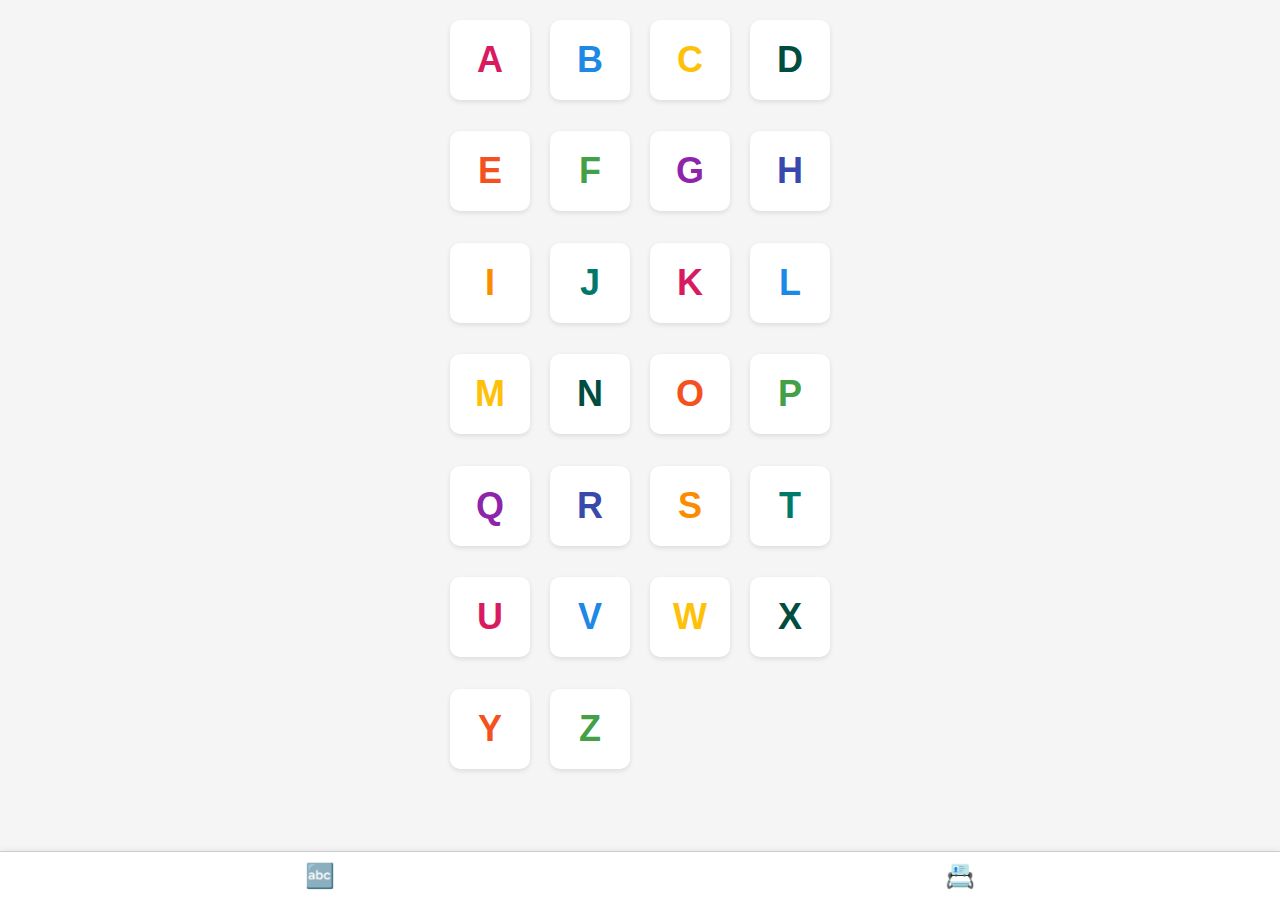
<file: index.html>
<!DOCTYPE html>
<html lang="en">
<head>
  <meta charset="UTF-8" />
  <meta name="viewport" content="width=device-width, initial-scale=1.0" />
  <title>Phonics App</title>
  <link rel="stylesheet" href="style.css" />
</head>
<body>
  <div class="grid" id="letterGrid"></div>
  
  <div id="videoOverlay" class="video-overlay hidden">
  <div id="floatingTile" class="tile floating hidden">A</div>
  <video id="letterVideo" controls autoplay></video>
  <button id="closeVideoBtn">✖</button>
</div>


  <!-- Video Modal -->
 <div id="videoOverlay" class="video-overlay hidden">
  <video id="letterVideo" controls autoplay></video>
  <button id="closeVideoBtn">✖</button>
</div>


  <!-- Bottom Nav Bar -->
  <div class="tab-bar">
    <a href="index.html" class="tab active">🔤</a>
    <a href="flashcards.html" class="tab">📇</a>
  </div>

  <script src="app.js"></script>
</body>
</html>
</file>
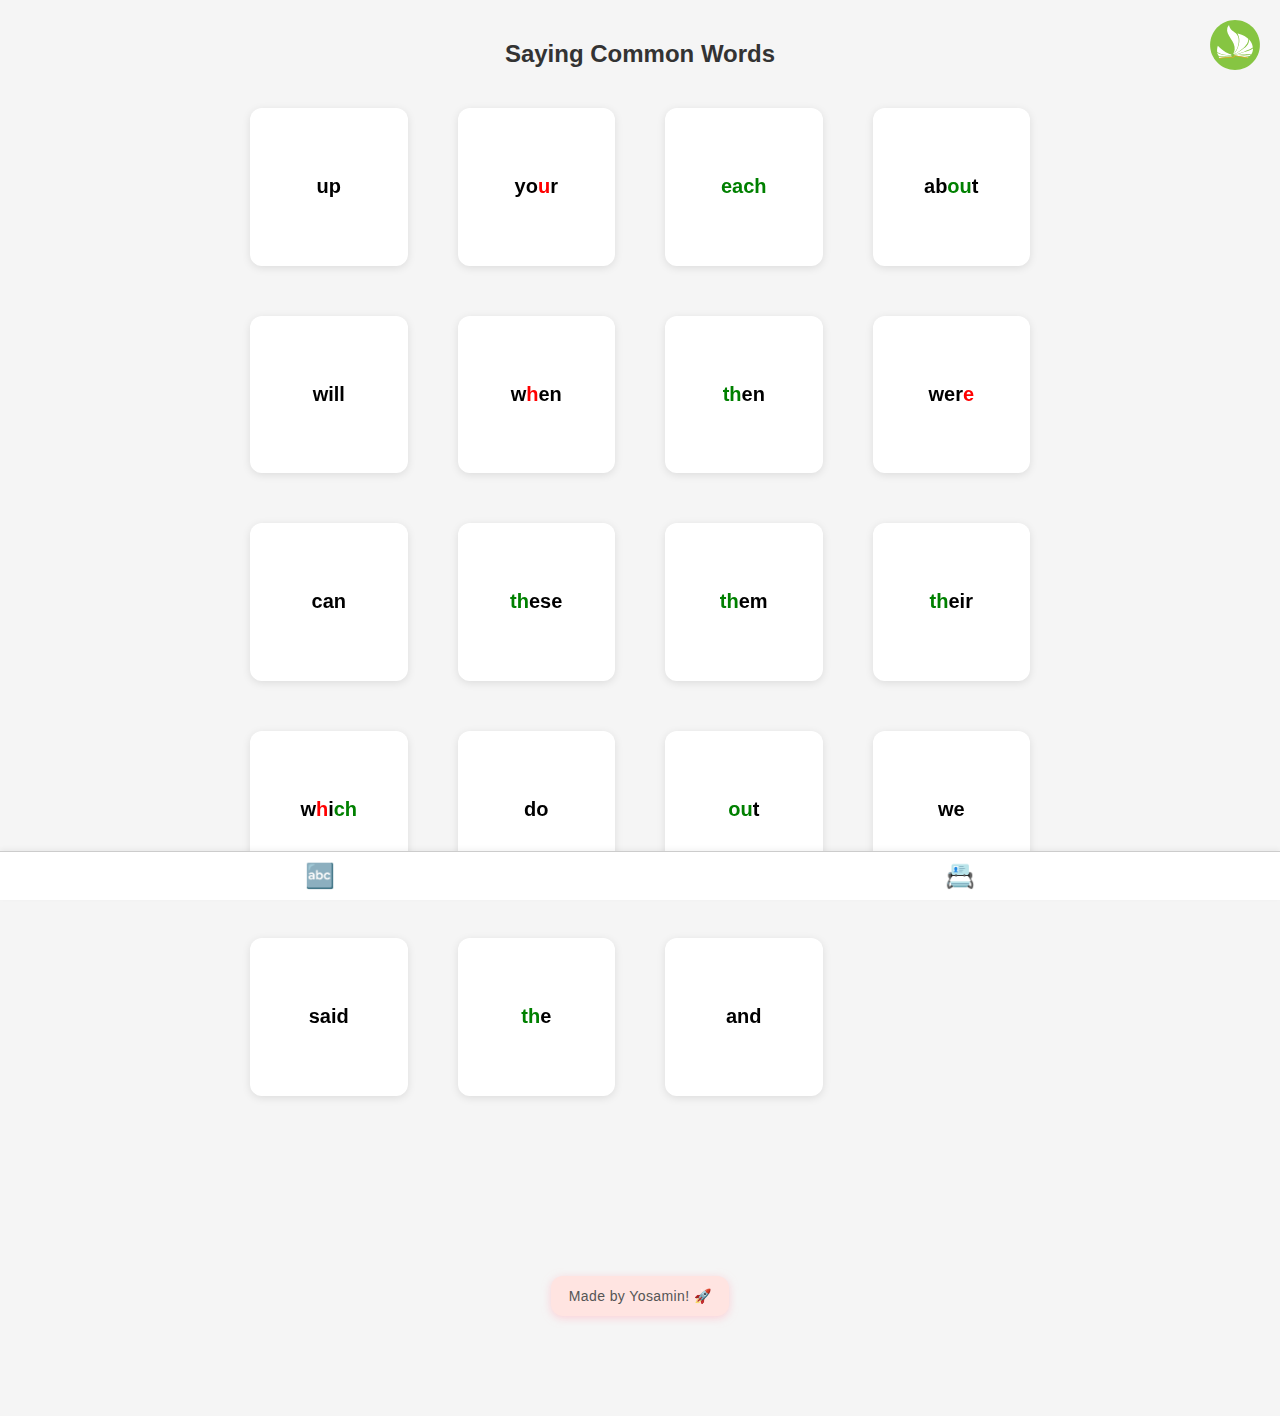
<file: flashcards.html>
<!DOCTYPE html>
<html lang="en">
<head>
  <meta charset="UTF-8" />
  <meta name="viewport" content="width=device-width, initial-scale=1.0" />
  <title>Flashcards</title>
  <link rel="stylesheet" href="style.css" />
  <link href="https://fonts.googleapis.com/css2?family=Fredoka+One&display=swap" rel="stylesheet">

</head>

<body>
<h1 class="page-title">Saying Common Words</h1>

<div class="logo-container">
  <img src="logo.svg" alt="Company Logo" class="logo" />
</div>


  <div class="flashcard-grid" id="flashcardGrid"></div>

  <footer class="footer-note">Made by Yosamin! 🚀</footer>

  <div class="tab-bar">
    <a href="index.html" class="tab">🔤</a>
    <a href="flashcards.html" class="tab active">📇</a>
  </div>

  <script src="flashcards.js"></script>

</body>
</html>
</file>
<file: style.css>
/* Universal reset */
* {
  margin: 0;
  padding: 0;
  box-sizing: border-box;
}

/* Prevent horizontal scroll on mobile */
html, body {
  width: 100%;
  min-height:100vh;
  overflow-x: hidden;
}
 
body {
  font-family: sans-serif;
  display: flex;
  flex-direction: column;
  align-items: center;
  padding: 20px;
  background: #f5f5f5;
}

.logo-container {
  position: fixed;
  top: 20px;
  right: 20px;
  z-index: 1000;
}

.logo {
  height: 50px;
  width: auto;
  max-width: 100%;
  border-radius: 8px; /* optional: adds rounded corners */
}

@media (max-width: 600px) {
  .logo {
    height: 40px;
  }
}


.nav {
  margin-bottom: 20px;
}

.nav a {
  text-decoration: none;
  font-weight: bold;
  background: #333;
  color: #fff;
  padding: 8px 16px;
  border-radius: 8px;
}

.grid {
  display: grid;
  grid-template-columns: repeat(4, 80px);
  grid-gap: 20px;
  flex: 1; 
  margin-bottom: 100px; 
}

.tile {
  background: #fff;
  border-radius: 10px;
  box-shadow: 0 2px 5px rgba(0,0,0,0.1);
  font-size: 36px;
  font-weight: bold;
  color: #333;
  display: flex;
  justify-content: center;
  align-items: center;
  height: 80px;
  cursor: pointer;
  user-select: none;
  transition: transform 0.1s ease;
}

.tile:active {
  transform: scale(0.95);
}

/* Modal Styles */
.modal {
  position: fixed;
  top: 0;
  left: 0;
  width: 100%;
  height: 100%;
  background-color: rgba(0,0,0,0.8);
  display: flex;
  justify-content: center;
  align-items: center;
  z-index: 999;
}

.modal.hidden {
  display: none;
}

.modal video {
  width: 300px;
  max-width: 90%;
  border-radius: 10px;
}

#closeBtn {
  position: absolute;
  top: 20px;
  right: 20px;
  font-size: 32px;
  background: none;
  color: #fff;
  border: none;
  cursor: pointer;
}

.tab-bar {
  position: fixed;
  bottom: 0;
  left: 0;
  width: 100%;
  background: #fff;
  border-top: 1px solid #ccc;
  display: flex;
  justify-content: space-around;
  padding: 10px 0;
  box-shadow: 0 -2px 5px rgba(0,0,0,0.05);
  z-index: 1000;
}

.tab {
  font-size: 24px;
  text-decoration: none;
  color: #888;
}

.tab.active {
  color: #1E88E5;
  font-weight: bold;
}

/* Flashcard grid */
.flashcard-grid {
  display: grid;
  grid-template-columns: repeat(auto-fit, minmax(120px, 1fr));
  gap: 50px;
  padding: 30px 60px 100px;
  width: 100%;
 max-width: 900px;
  margin: 0 auto;
  box-sizing: border-box;
}


/* Flipcard */
.card {
  perspective: 1000px;
}

.card-inner {
  position: relative;
  width: 100%;
  padding-top: 100%;
  transform-style: preserve-3d;
  transition: transform 0.6s;
}

.card.flipped .card-inner {
  transform: rotateY(180deg);
}

.card-front, .card-back {
  position: absolute;
  top: 0; left: 0;
  width: 100%; height: 100%;
  backface-visibility: hidden;
  display: flex;
  justify-content: center;
  align-items: center;
  border-radius: 12px;
  font-size: 20px;
  font-weight: bold;
  text-align: center;
  padding: 10px;
}

.card-front {
  background: #ffffff;
  box-shadow: 0 2px 8px rgba(0,0,0,0.1);
}

.card-back {
  background: #000;
  transform: rotateY(180deg);
  overflow: hidden;
}

.card-back video {
  width: 100%;
  height: 100%;
  object-fit: cover;
  object-position: top;
}

/* Phonics styling */
.silent {
  color: red;
}

.blend {
  color: green;
}

.video-overlay {
  position: fixed;
  top: 0; left: 0;
  width: 100vw; height: 100vh;
  background-color: rgba(0, 0, 0, 0.8);
  display: flex;
  justify-content: center;
  align-items: center;
  flex-direction: column;
  z-index: 1000;
  opacity: 0;
  pointer-events: none;
  transition: opacity 0.3s ease;
}

.video-overlay video {
  width: 80%;
  max-width: 400px;
  border-radius: 12px;
  box-shadow: 0 4px 12px rgba(0,0,0,0.3);
}

.video-overlay button {
  margin-top: 20px;
  background: #fff;
  border: none;
  font-size: 24px;
  padding: 10px 15px;
  border-radius: 50%;
  cursor: pointer;
  box-shadow: 0 2px 5px rgba(0,0,0,0.2);
}

.video-overlay.active {
  opacity: 1;
  pointer-events: auto;
}

.hidden {
  display: none;
}

/* Video overlay container */
.video-overlay {
  position: fixed;
  top: 0; left: 0;
  width: 100vw;
  height: 100vh;
  background-color: rgba(0, 0, 0, 0.8);
  z-index: 1000;
  display: flex;
  flex-direction: column;
  align-items: center;
  justify-content: flex-start;
  padding-top: 100px;
  opacity: 0;
  pointer-events: none;
  transition: opacity 0.4s ease;
}

.video-overlay.active {
  opacity: 1;
  pointer-events: auto;
}

.video-overlay video {
  width: 80%;
  max-width: 400px;
  margin-top: 20px;
  border-radius: 12px;
  box-shadow: 0 4px 12px rgba(0,0,0,0.3);
}

.video-overlay button {
  margin-top: 20px;
  background: #fff;
  border: none;
  font-size: 24px;
  padding: 10px 15px;
  border-radius: 50%;
  cursor: pointer;
  box-shadow: 0 2px 5px rgba(0,0,0,0.2);
}

#floatingTile {
  position: absolute;
  top: 0;
  left: 0;
  width: 80px;
  height: 80px;
  line-height: 80px;
  font-size: 36px;
  font-weight: bold;
  color: #333;
  background: #fff;
  border-radius: 10px;
  box-shadow: 0 2px 5px rgba(0,0,0,0.2);
  text-align: center;
  transition: top 0.4s ease, left 0.4s ease, transform 0.4s ease;
  transform: translate(-50%, -50%);
  z-index: 1001;
  white-space: nowrap;
  box-sizing: border-box;
}



.hidden {
  display: none;
}

.page-title {
  font-size: 24px;
  font-weight: bold;
  margin: 20px 0 10px;
  color: #333;
  text-align: center;
}

.footer-note {
  font-size: 14px; /* a bit smaller */
  color: #555;
  text-align: center;
  padding: 12px 18px;
  margin-top: 80px;
  margin-bottom: 80px; /* space above tab bar */
  font-family: 'Comic Sans', cursive, sans-serif;
  background: #ffe4e1; /* soft pastel pink */
  border-radius: 12px;
  box-shadow: 0 2px 8px rgba(255, 182, 193, 0.6);
  max-width: 280px;
  margin-left: auto;
  margin-right: auto;
  user-select: none;
  letter-spacing: 0.4px;
  cursor: default;
  transition: background-color 0.3s ease;
}

.footer-note:hover {
  background-color: #ffd1d9;
  color: #d6336c;
  box-shadow: 0 4px 12px rgba(214, 51, 108, 0.8);
}




@media (max-width: 480px) {
  .flashcard-grid {
    grid-template-columns: repeat(auto-fit, minmax(120px, 1fr));
    padding: 10px 10px 100px;
    gap: 16px;
  }

  .card-front, .card-back {
    font-size: 16px;
    padding: 6px;
  }

  .card-inner {
    transition: transform 0.5s ease;
  }

  .tab-bar {
    font-size: 20px;
  }
}
</file>
